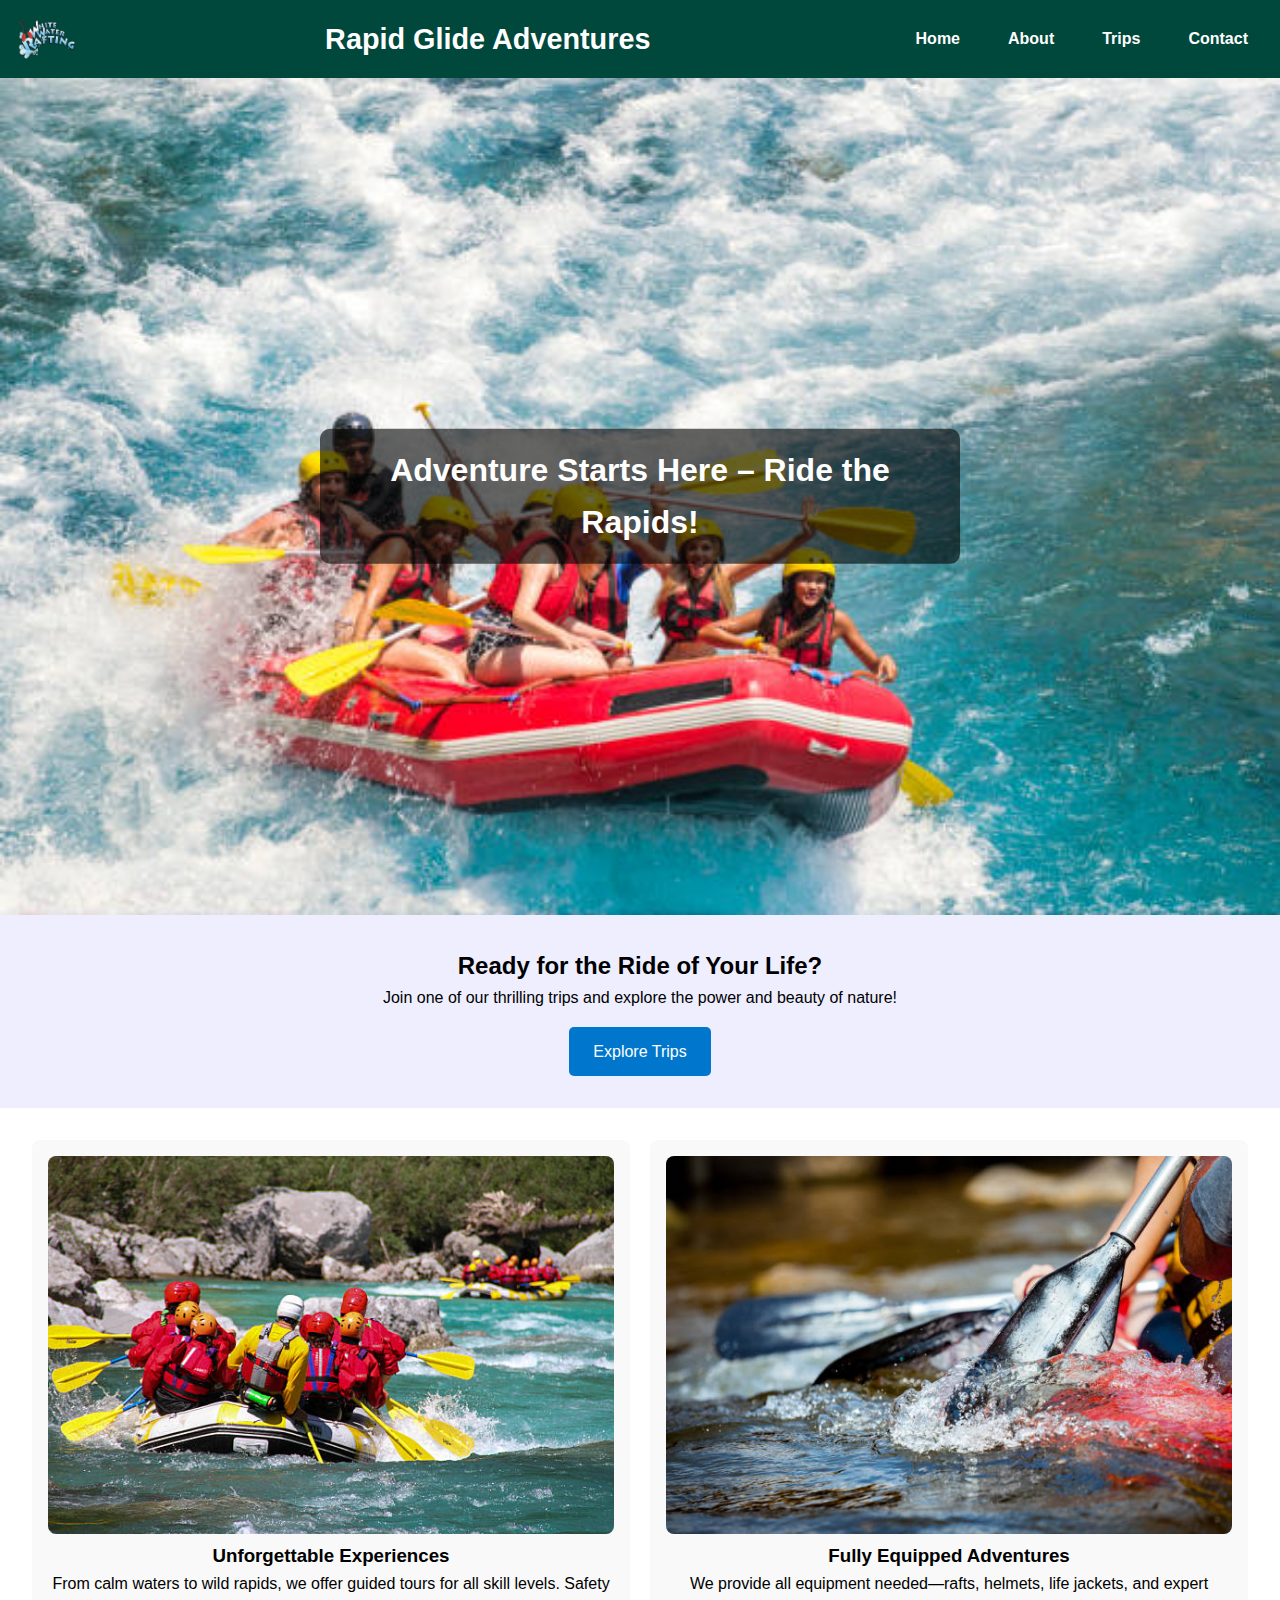
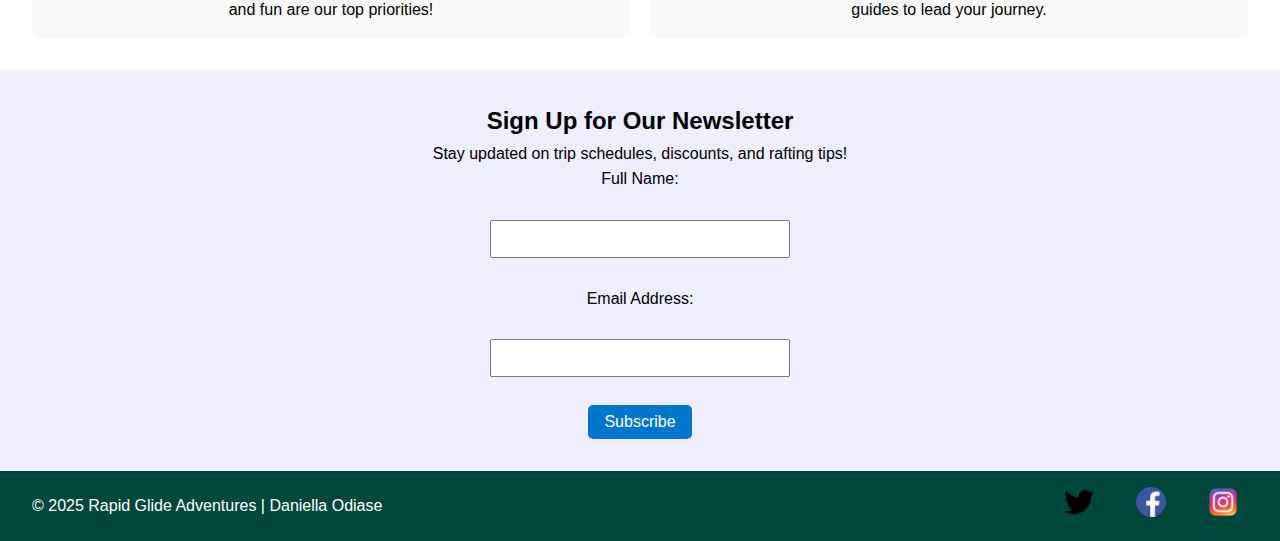
<file: wwr/images/wwr/index.html>
<!DOCTYPE html>
<html lang="en">
<head>
  <meta charset="UTF-8" />
  <meta name="viewport" content="width=device-width, initial-scale=1.0" />
  <title>Home | Rapid Glide Adventures</title>
  <meta name="description" content="Welcome to Rapid Glide Adventures - your destination for unforgettable whitewater rafting experiences.">
  <link rel="stylesheet" href="styles/rafting.css" />
</head>
<body>

  <!-- Header (same across all pages) -->
  <header>
    <img src="images/wwr-logo.png" alt="Rafting site logo" />
    <h1>Rapid Glide Adventures</h1>
    <nav>
      <ul>
        <li><a href="index.html">Home</a></li>
        <li><a href="about.html">About</a></li>
        <li><a href="trips.html">Trips</a></li>
        <li><a href="contact.html">Contact</a></li>
      </ul>
    </nav>
  </header>

  <!-- Hero Section -->
  <section class="hero">
    <img src="images/hero.jpg" alt="Rafting hero image" />
    <h2 class="hero-msg">Adventure Starts Here – Ride the Rapids!</h2>
  </section>

  <!-- Call to Action -->
  <section class="cta">
    <h2>Ready for the Ride of Your Life?</h2>
    <p>Join one of our thrilling trips and explore the power and beauty of nature!</p>
    <a class="button" href="trips.html">Explore Trips</a>
  </section>

  <!-- Grid Content Section -->
  <section class="grid-info">
    <div class="grid-item">
      <img src="images/rafting1.jpg" alt="Rafting group on the river" />
      <h3>Unforgettable Experiences</h3>
      <p>From calm waters to wild rapids, we offer guided tours for all skill levels. Safety and fun are our top priorities!</p>
    </div>
    <div class="grid-item">
      <img src="images/rafting2.jpg" alt="Rafting gear and preparation" />
      <h3>Fully Equipped Adventures</h3>
      <p>We provide all equipment needed—rafts, helmets, life jackets, and expert guides to lead your journey.</p>
    </div>
  </section>

  <!-- Newsletter Sign-Up -->
  <section class="newsletter">
    <h2>Sign Up for Our Newsletter</h2>
    <p>Stay updated on trip schedules, discounts, and rafting tips!</p>
    <form action="#" method="post">
      <label for="name">Full Name:</label>
      <input type="text" id="name" name="name" required />

      <label for="email">Email Address:</label>
      <input type="email" id="email" name="email" required />

      <button type="submit">Subscribe</button>
    </form>
  </section>

  <!-- Footer (same across all pages) -->
  <footer>
    <p>&copy; 2025 Rapid Glide Adventures | Daniella Odiase</p>
    <div class="socials">
      <a href="https://twitter.com"><img src="images/twitter.jpg" alt="Twitter" /></a>
      <a href="https://facebook.com"><img src="images/facebook.jpg" alt="Facebook" /></a>
      <a href="https://instagram.com"><img src="images/instagram.jpg" alt="Instagram" /></a>
    </div>
  </footer>

</body>
</html>
</file>
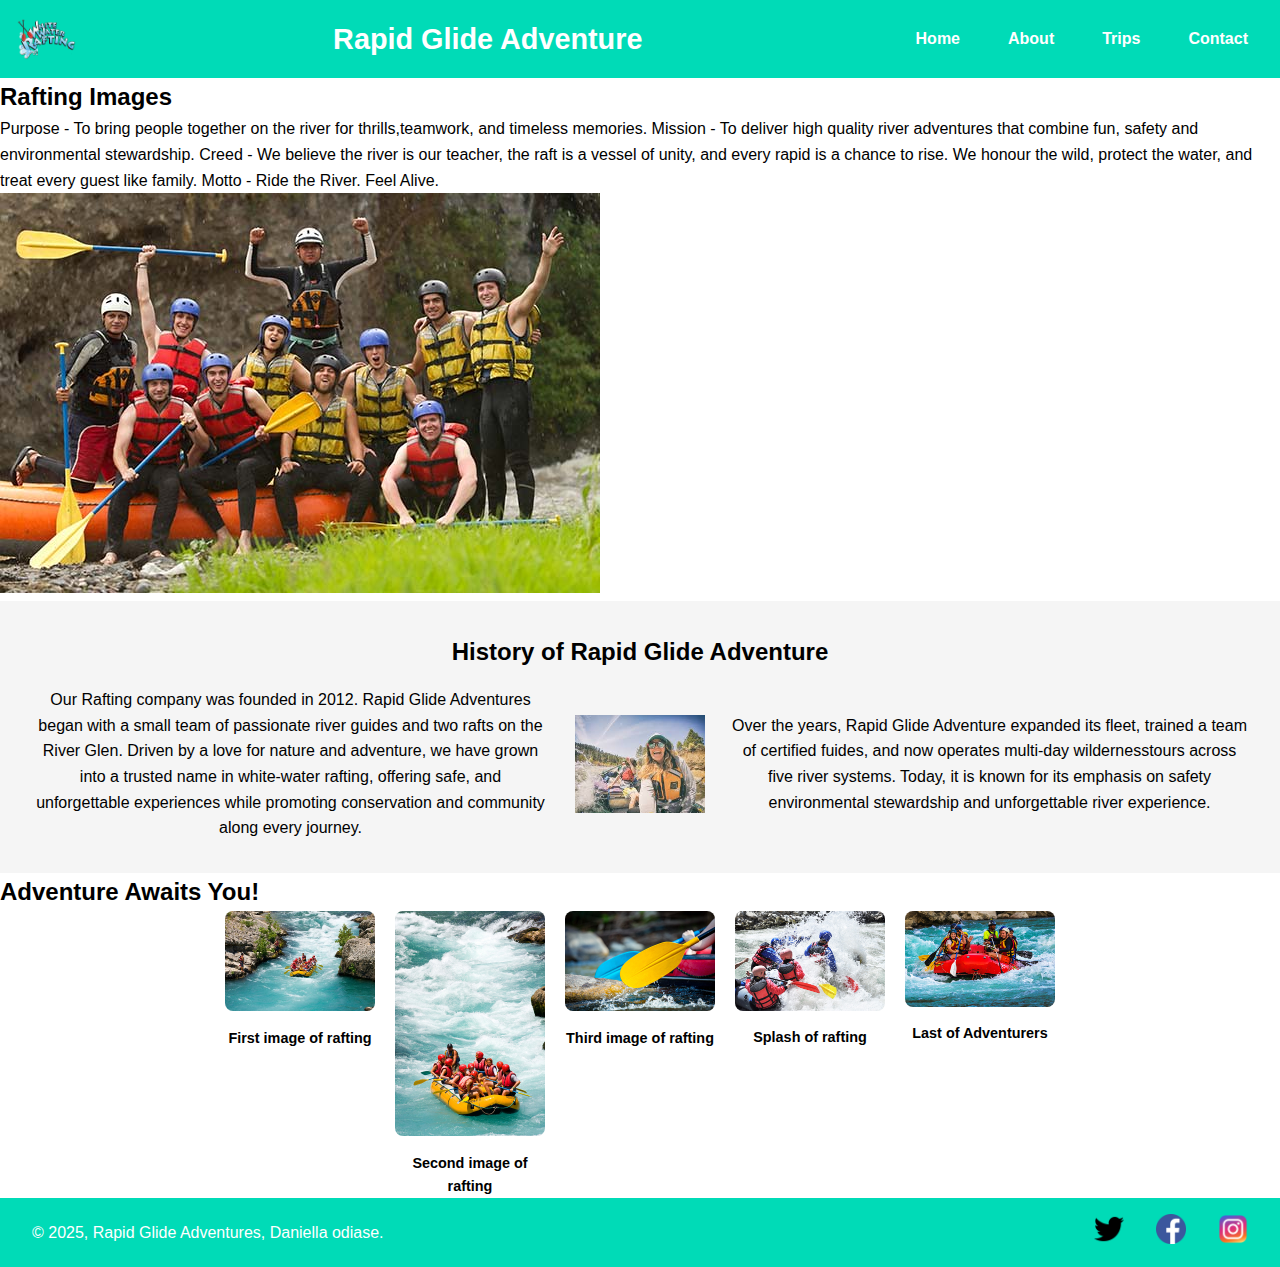
<file: wwr/about.html>
<!DOCTYPE html>
<html lang="en">
<head>
    <meta charset="UTF-8">
    <meta name="viewport" content="width=device-width, initial-scale=1.0">
    <meta name="author" content="Daniella Odiase">
    <meta name="description" content="Experience thrilling whitewater rafting 
    adventures with expert guides. Book your unforgettable river trip today.">
    <title>About Us | Rapid River Adventures</title>
    <link rel="stylesheet" href="styles/rafting.css">
</head>
<body>
 <header>
   <img src="images/wwr-logo.png " alt="Rafting site Logo">
   <h1>Rapid Glide Adventure</h1>
    <nav><ul>
        <li>
        <a href="index.html">Home</a></li>
        <li><a href="about.html">About</a></li>
        <li><a href="trips.html">Trips</a></li>
        <li><a href="contact.html">Contact</a></li>
        </ul>
    </nav>
 </header>   
 <main>
    <section class="client">
        <h2>Rafting Images</h2>
        <p>Purpose - To bring people together on the river for thrills,teamwork, and 
timeless memories.
Mission - To deliver high quality river adventures that combine fun, safety and 
environmental stewardship.
Creed - We believe the river is our teacher, the raft is a vessel of unity, and 
every rapid is a chance to rise. We honour the wild, protect the water, and treat 
every guest like family.
Motto - Ride the River. Feel Alive.
</p>
        <img src="images/raftingclients.jpg" alt="Rafting Images">
        </section>

<section class="history">
    <h2>History of Rapid Glide Adventure</h2>
    <div class="history-container">
    <p>Our Rafting company was founded in 2012. Rapid Glide Adventures began with a small team of 
        passionate river guides and two rafts on the River Glen. Driven by a love 
     for nature and adventure, we have grown into a trusted name in white-water 
        rafting, offering safe, and unforgettable experiences while promoting 
        conservation and community along every journey.</p>
        <img src="images/happyclient.jpeg" alt="Our History Image">
        <p>Over the years, Rapid Glide Adventure expanded its fleet, trained a team of
         certified fuides, and now operates multi-day wildernesstours across five river
         systems. Today, it is known for its emphasis on safety environmental 
         stewardship and unforgettable river experience.</p>
        </div>
</section>
       
<section class="Adventures">
    <h2>Adventure Awaits You!</h2>
    <div class="adventure-gallery">
    <figure>
    <img src="images/raftingimg.jpg" alt="first image of rafting" class="inline-img">
    <figcaption>First image of rafting</figcaption>
    </figure>
    <figure>
    <img src="images/raftingimgs.jpg" alt="second image of rafting">
    <figcaption> Second image of rafting</figcaption>
    </figure>
    <figure>
    <img src="images/raftingpad.jpg" alt="paddle of rafting">
    <figcaption> Third image of rafting</figcaption>
    </figure>
    <figure>
    <img src="images/raftingsplash.jpg" alt="splash of rafting">
    <figcaption> Splash of rafting</figcaption>
    </figure>
    <figure>
    <img src="images/rafting.jpg" alt="image of client">
    <figcaption>Last of Adventurers</figcaption>
    </figure>
    </div>
</section>
 </main>
 <footer>
    <p>© 2025, Rapid Glide Adventures, Daniella odiase. </p>
    <div class="socials">
        <a href="https://twitter.com">
            <img src="images/twitter.jpg" alt="twitter">
        </a>
        <a href="https://facebook.com">
            <img src="images/facebook.jpg" alt="facebook">
        </a>
        <a href="https://instagram.com">
            <img src="images/instagram.jpg" alt="instagram">
        </a>
        </div>
        
 </footer>
</body>
</html>
</file>
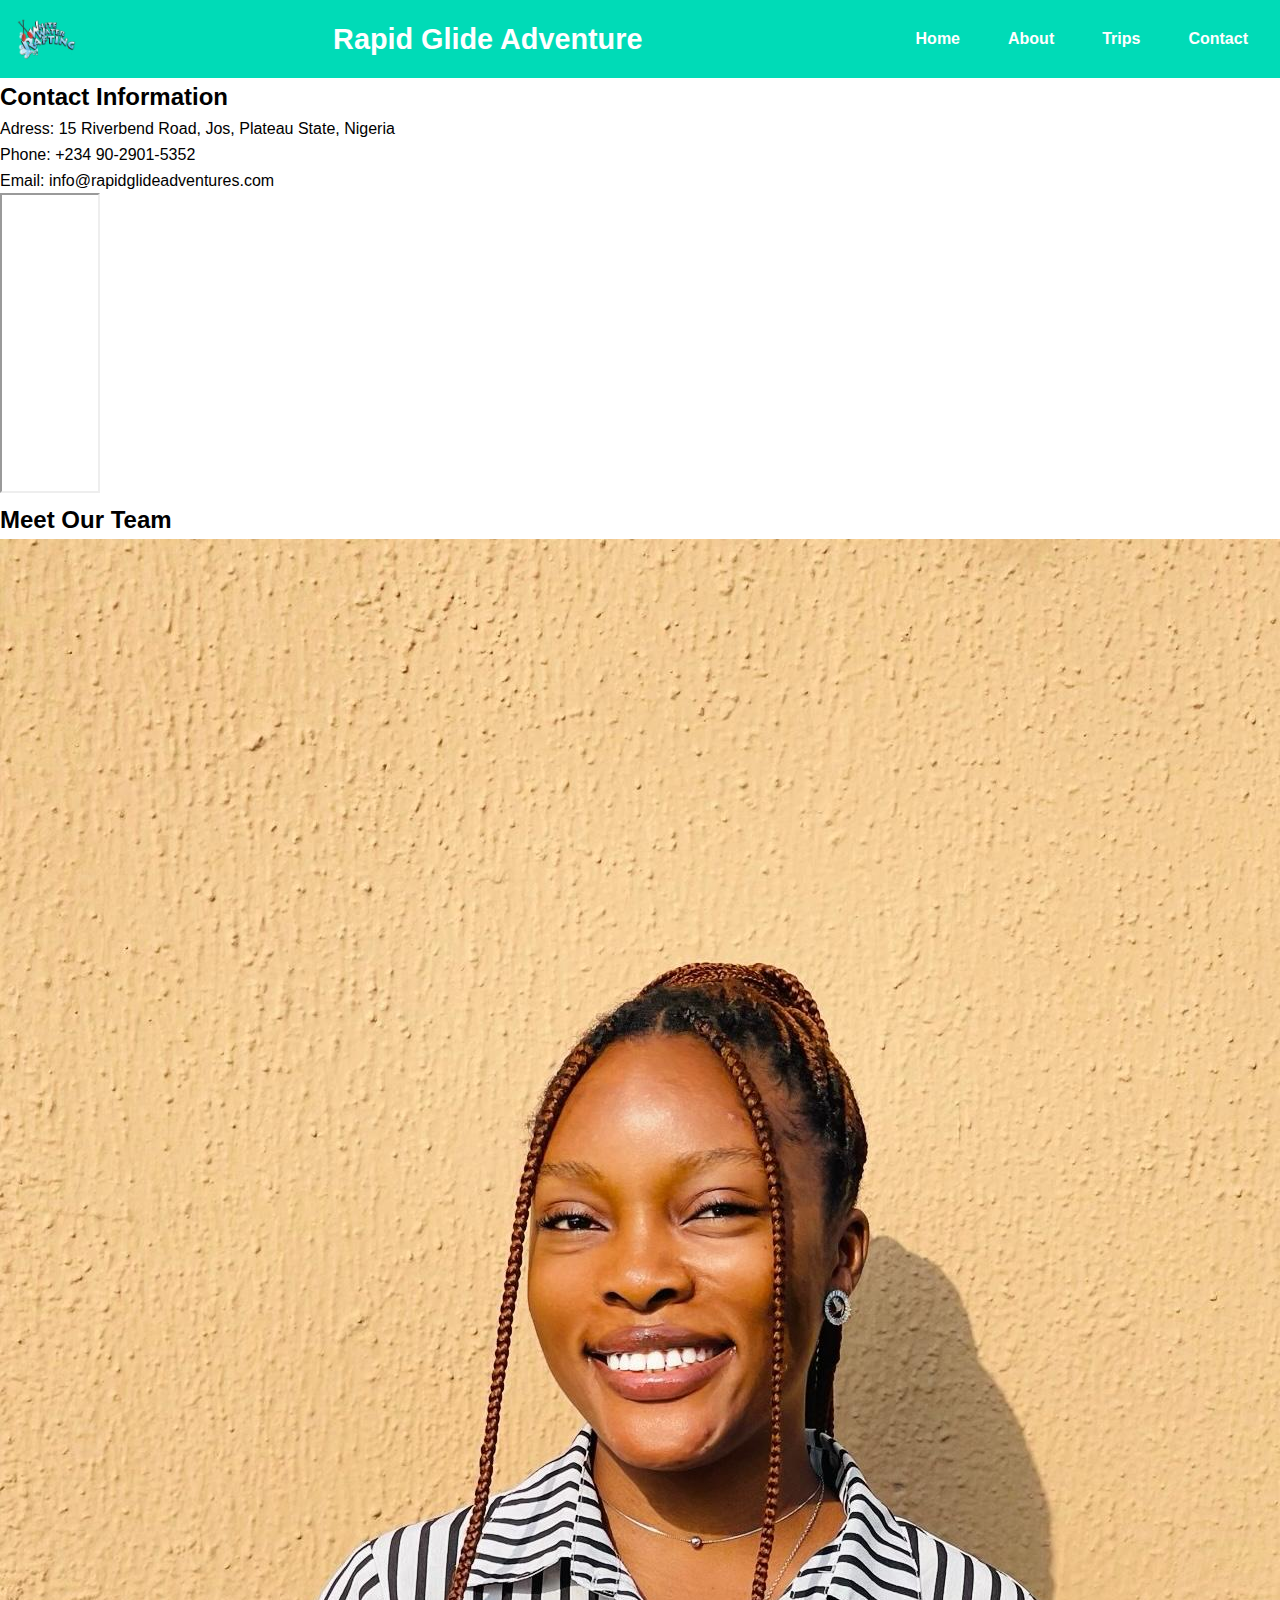
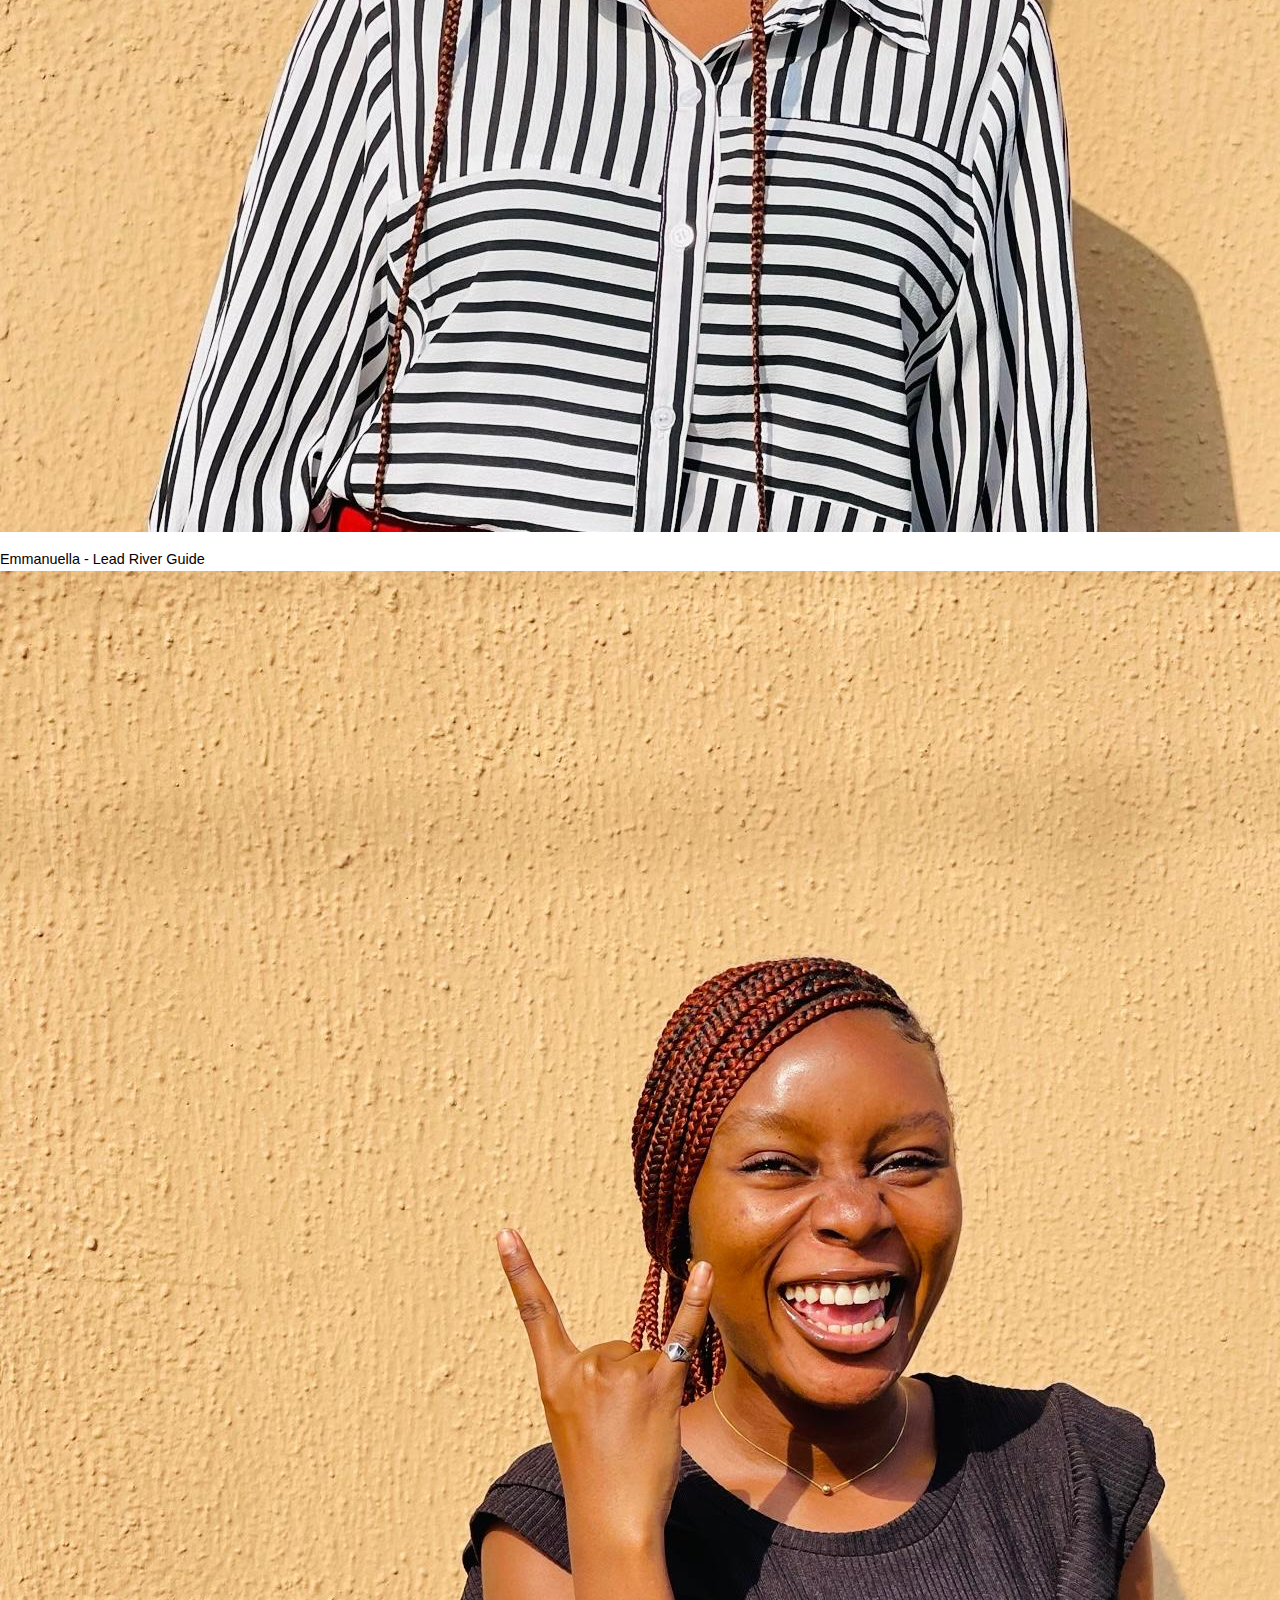
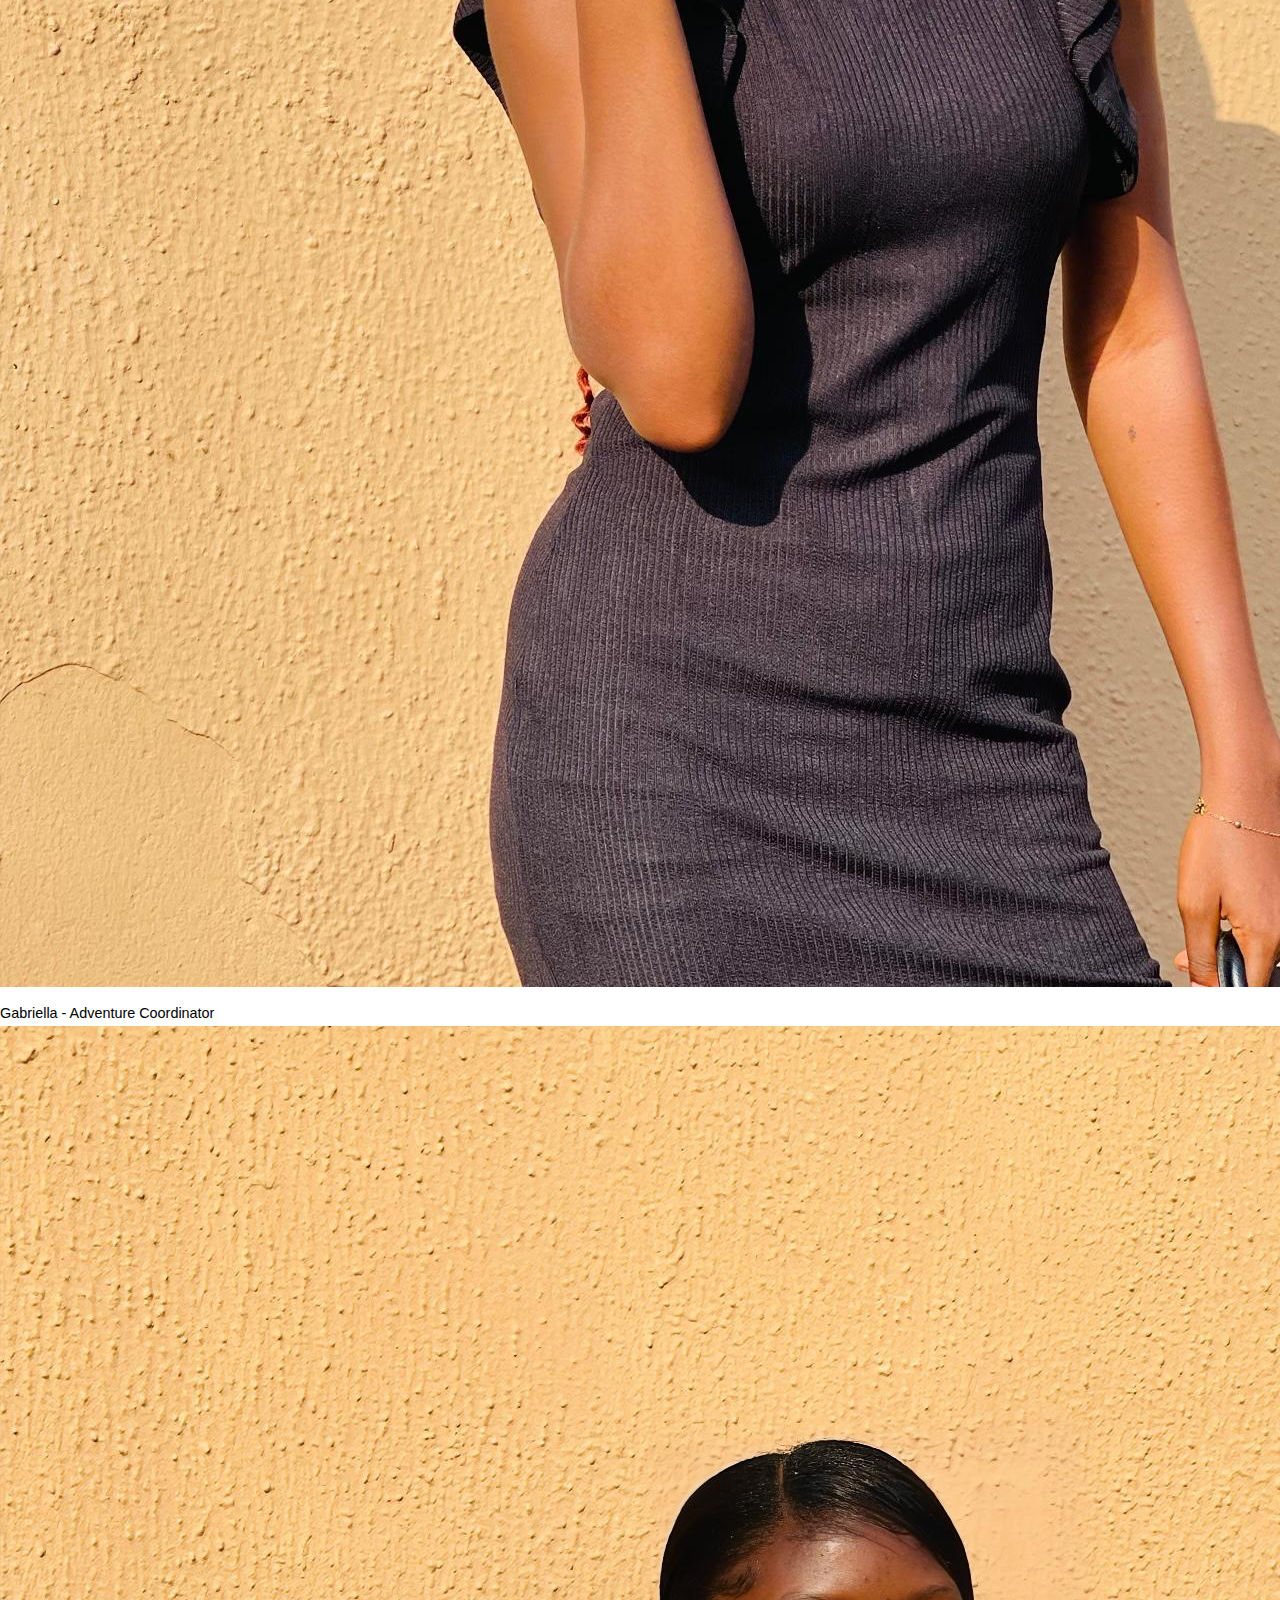
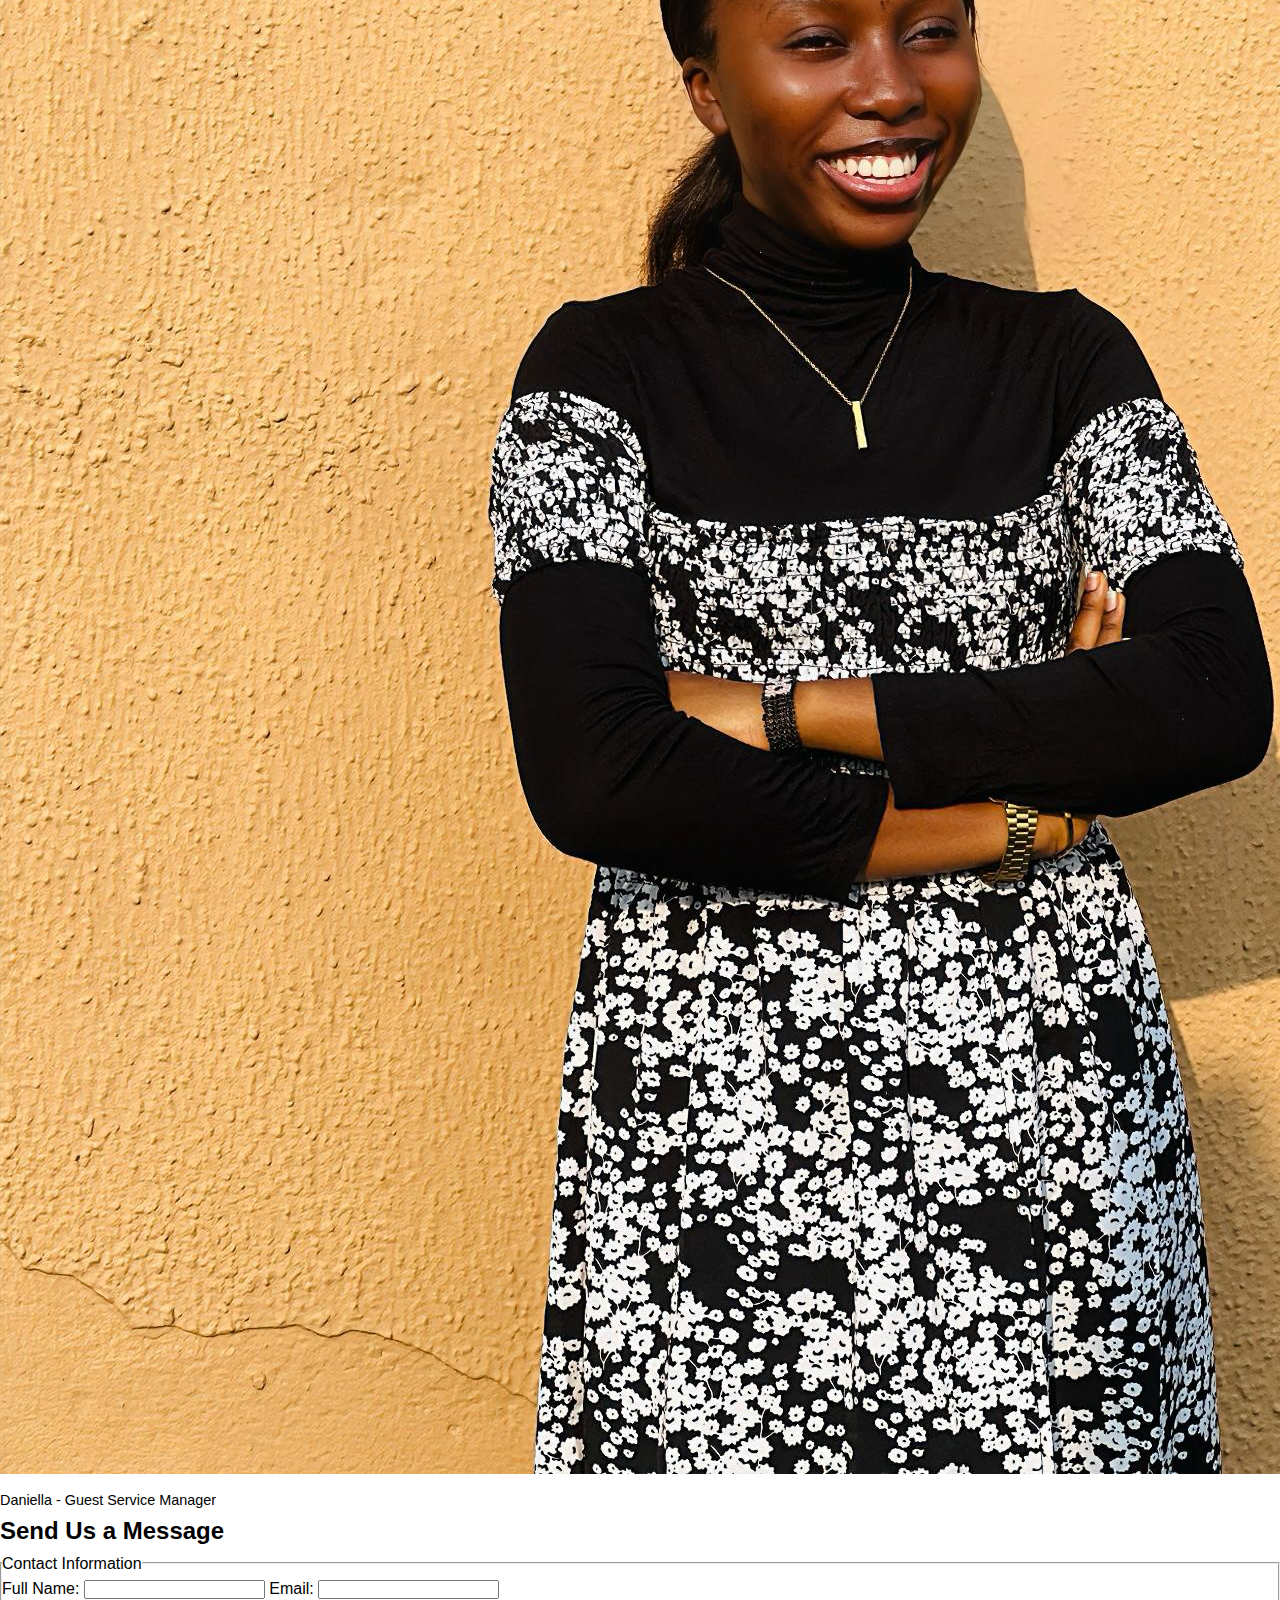
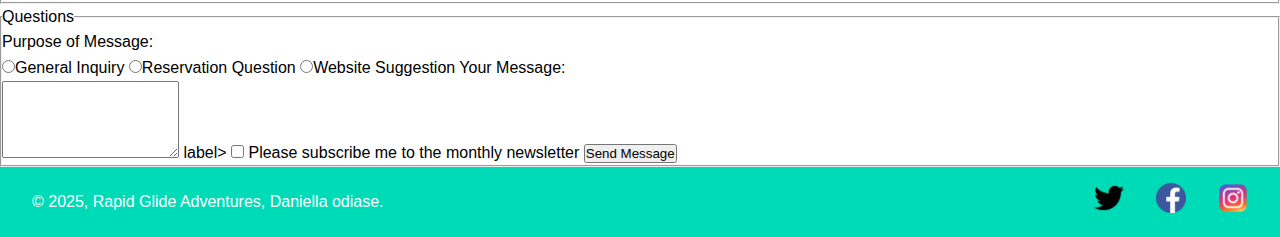
<file: wwr/contact.html>
<!DOCTYPE html>
<html lang="en">
<head>
    <meta charset="UTF-8">
    <meta name="viewport" content="width=device-width, initial-scale=1.0">
    <meta name="author" content="Daniella Odiase">
    <meta name="description" content="Get in touch with Rapid River Adventures. 
    Contact us for reservations, questions, or suggestions. We'd love to hear 
    from you.">
    <title>Contact Us | Rapid Glide Adventures</title>
    <link rel="stylesheet" href="styles/rafting.css">
</head>
<body>
 <header>
   <img src="images/wwr-logo.png " alt="Rafting site Logo">
   <h1>Rapid Glide Adventure</h1>
    <nav><ul>
        <li>
        <a href="index.html">Home</a></li>
        <li><a href="about.html">About</a></li>
        <li><a href="trips.html">Trips</a></li>
        <li><a href="contact.html">Contact</a></li>
        </ul>
    </nav>
 </header>   
 <main>
    <section class="contact-info">
        <h2>Contact Information</h2>
        <p>Adress: 15 Riverbend Road, Jos, Plateau State, Nigeria</p>
        <p>Phone: +234 90-2901-5352</p>
        <p>Email: info@rapidglideadventures.com</p>
        <iframe 
        src="https://www.google.com/maps/embed?pb=!1m18!1m12!1m3!1d3939.516631013196!2d8.857914275017244!3d9.896528190211515!2m3!1f0!2f0!3f0!3m2!1i1024!2i768!4f13.1!3m3!1m2!1s0x1053d12c5a2d3963%3A0x7f0c18e3b4db2f7c!2sJos%2C%20Nigeria!5e0!3m2!1sen!2sng!4v1718111111111"
        width="100"
        height="300">
    </iframe>
        </section>

        <section class="employee-profile">
            <h2>Meet Our Team</h2>
            <div class="profile">
                <figure class="center-image">
                    <img src="images/employee1.jpg" alt="Team  Member 1" class="profile-img"/>
                    <figcaption> Emmanuella - Lead River Guide</figcaption>
                </figure>
                <figure class="center-image"> 
                    <img src="images/employee2.jpg" alt="Team Member 2" class="profile-img"/>
                    <figcaption> Gabriella - Adventure Coordinator</figcaption>
                </figure>
                <figure class="center-image">
                    <img src="images/employee3.jpg" alt="Team Member 3" class="profile-img"/>
                    <figcaption>Daniella - Guest Service Manager</figcaption>
                </figure>
            </div>
        </section>

        <section class="contact-form">
            <h2>Send Us a Message</h2>
            <form action="#" method="post">
                <fieldset>
                    <legend>Contact Information</legend>

                    <label for="fullname">Full Name:</label>
                    <input type="text" id="fullname" name="fullname">

                    <label for="usermail">Email:</label>
                    <input type="email" id="usermail" name="usermail">
                </fieldset>

                <fieldset>
                    <legend>Questions</legend>
                    <p>Purpose of Message:</p>
                    <label>
                        <input type="radio" name="purpose" value="general">General Inquiry
                    </label>
                    <label>
                        <input type="radio" name="purpose" value="reservation">Reservation Question
                    </label>
                    <label>
                        <input type="radio" name="purpose" value="website">Website Suggestion
                    </label>

      <label for="message">Your Message:</label><br>
      <textarea id="message" name="message" rows="5" required></textarea>
                    label>
        <input type="checkbox" name="subscribe">
        Please subscribe me to the monthly newsletter
                </label>
      <button type="submit">Send Message</button>
    </fieldset>
            </form>
        </section>

 </main>
 <footer>
    <p>© 2025, Rapid Glide Adventures, Daniella odiase. </p>
    <div class="socials">
        <a href="https://twitter.com">
            <img src="images/twitter.jpg" alt="twitter">
        </a>
        <a href="https://facebook.com">
            <img src="images/facebook.jpg" alt="facebook">
        </a>
        <a href="https://instagram.com">
            <img src="images/instagram.jpg" alt="instagram">
        </a>
        </div>
        
 </footer>
</body>
</html>
</file>
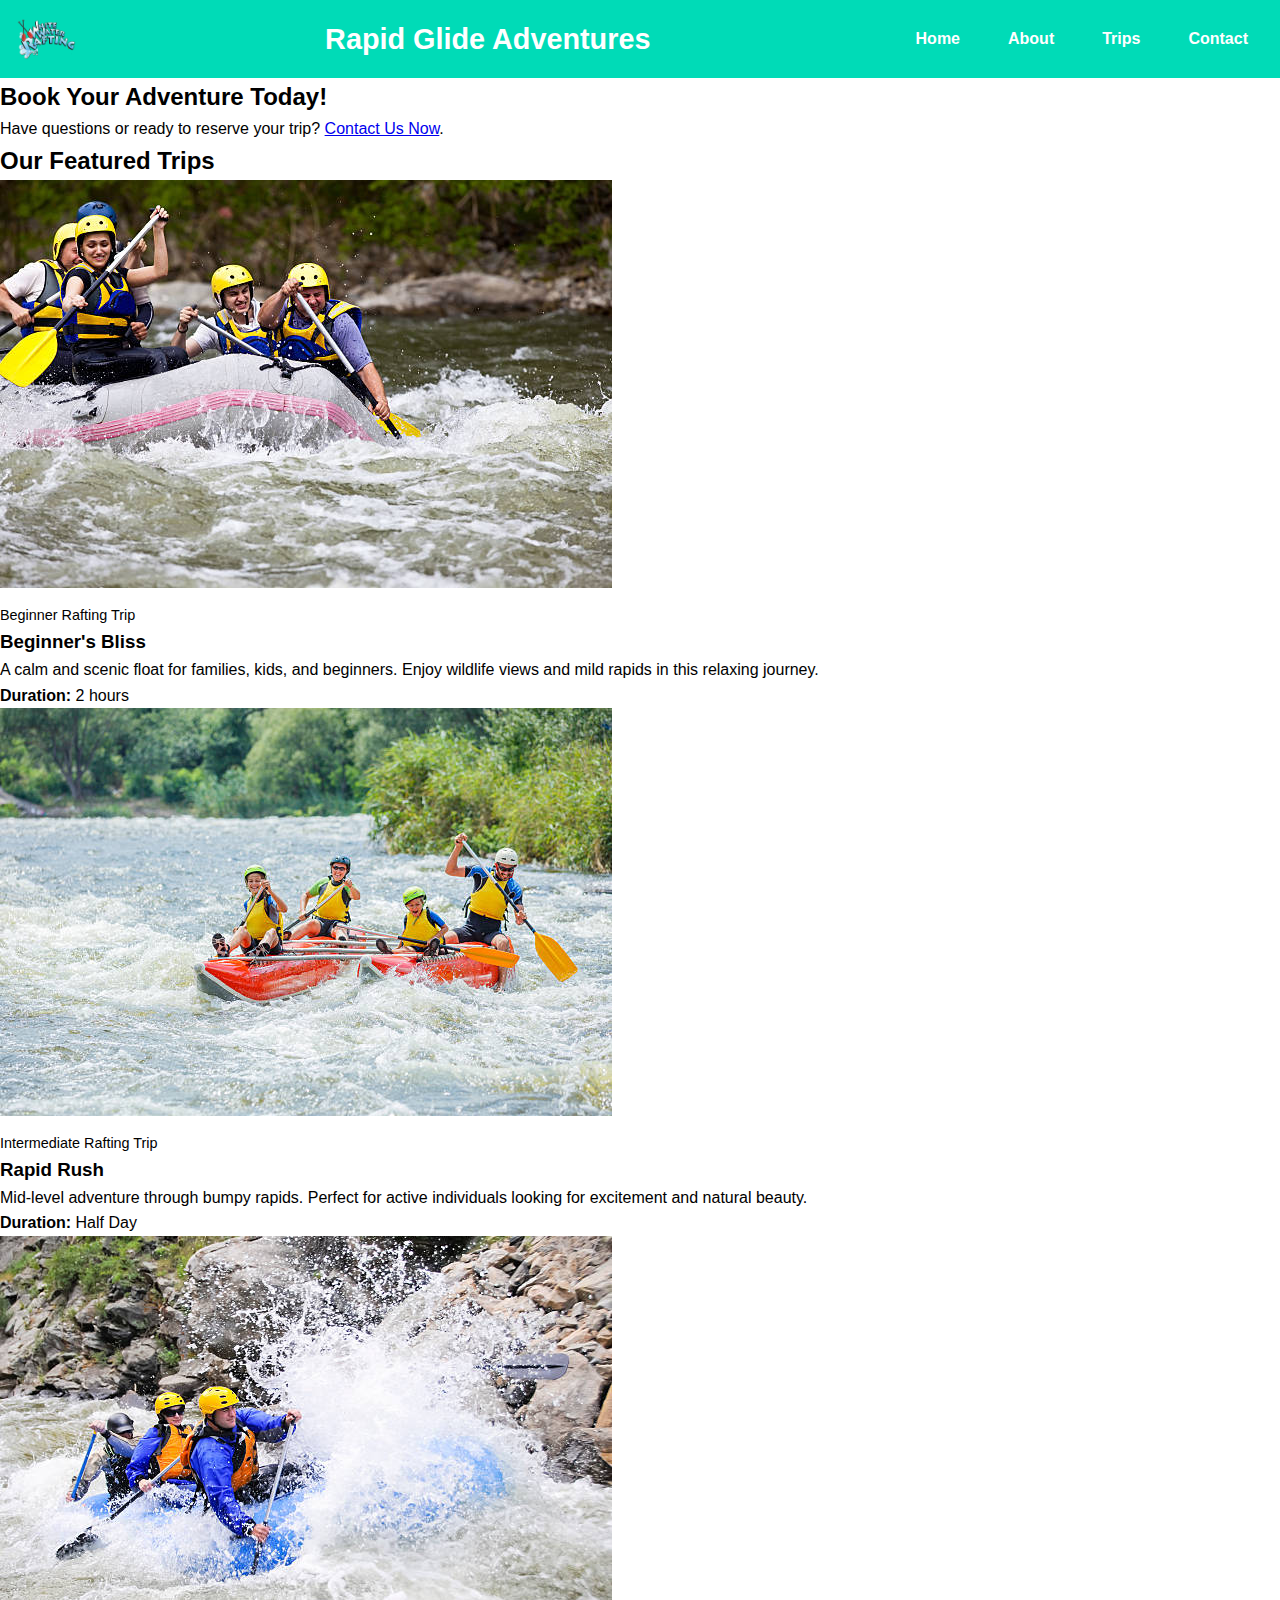
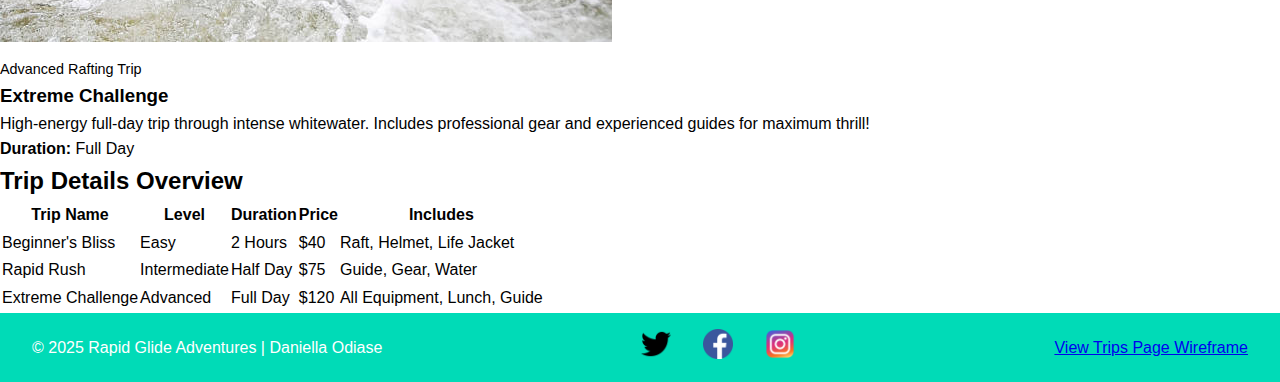
<file: wwr/trips.html>
<!DOCTYPE html>
<html lang="en">
<head>
  <meta charset="UTF-8" />
  <meta name="viewport" content="width=device-width, initial-scale=1.0" />
  <title>Trips | Rapid Glide Adventures</title>
  <meta name="description" content="Explore our whitewater rafting trips for all skill levels. Adventure awaits at Rapid Glide Adventures.">
  <link rel="stylesheet" href="styles/rafting.css" />
</head>
<body>

  <!-- Header and Navigation (same as other pages) -->
  <header>
    <img src="images/wwr-logo.png" alt="Rafting site logo" />
    <h1>Rapid Glide Adventures</h1>
    <nav>
      <ul>
        <li><a href="index.html">Home</a></li>
        <li><a href="about.html">About</a></li>
        <li><a href="trips.html">Trips</a></li>
        <li><a href="contact.html">Contact</a></li>
      </ul>
    </nav>
  </header>

  <!-- Main Content -->
  <main>

    <!-- Call to Action -->
    <section>
      <h2>Book Your Adventure Today!</h2>
      <p>Have questions or ready to reserve your trip? <a href="contact.html">Contact Us Now</a>.</p>
    </section>

    <!-- Trip Descriptions with Images -->
    <section class="trip-cards">
      <h2>Our Featured Trips</h2>

      <div class="trip">
        <img src="images/trip1.jpg" alt="Beginner rafting trip">
        <figcaption>Beginner Rafting Trip</figcaption>
        <div>
          <h3>Beginner's Bliss</h3>
          <p>A calm and scenic float for families, kids, and beginners. Enjoy wildlife views and mild rapids in this relaxing journey.</p>
          <p><strong>Duration:</strong> 2 hours</p>
        </div>
      </div>

      <div class="trip">
        <img src="images/trip2.jpg" alt="Intermediate rafting trip">
        <figcaption>Intermediate Rafting Trip</figcaption>
        <div>
          <h3>Rapid Rush</h3>
          <p>Mid-level adventure through bumpy rapids. Perfect for active individuals looking for excitement and natural beauty.</p>
          <p><strong>Duration:</strong> Half Day</p>
        </div>
      </div>

      <div class="trip">
        <img src="images/trip3.jpg" alt="Advanced rafting trip">
        <figcaption>Advanced Rafting Trip</figcaption>
        <div>
          <h3>Extreme Challenge</h3>
          <p>High-energy full-day trip through intense whitewater. Includes professional gear and experienced guides for maximum thrill!</p>
          <p><strong>Duration:</strong> Full Day</p>
        </div>
      </div>
    </section>

    <!-- Table of Trips -->
    <section>
      <h2>Trip Details Overview</h2>
      <table>
        <thead>
          <tr>
            <th>Trip Name</th>
            <th>Level</th>
            <th>Duration</th>
            <th>Price</th>
            <th>Includes</th>
          </tr>
        </thead>
        <tbody>
          <tr>
            <td>Beginner's Bliss</td>
            <td>Easy</td>
            <td>2 Hours</td>
            <td>$40</td>
            <td>Raft, Helmet, Life Jacket</td>
          </tr>
          <tr>
            <td>Rapid Rush</td>
            <td>Intermediate</td>
            <td>Half Day</td>
            <td>$75</td>
            <td>Guide, Gear, Water</td>
          </tr>
          <tr>
            <td>Extreme Challenge</td>
            <td>Advanced</td>
            <td>Full Day</td>
            <td>$120</td>
            <td>All Equipment, Lunch, Guide</td>
          </tr>
        </tbody>
      </table>
    </section>

  </main>

  <!-- Footer with Wireframe Link -->
  <footer>
    <p>&copy; 2025 Rapid Glide Adventures | Daniella Odiase</p>
    <div class="socials">
      <a href="https://twitter.com"><img src="images/twitter.jpg" alt="Twitter"></a>
      <a href="https://facebook.com"><img src="images/facebook.jpg" alt="Facebook"></a>
      <a href="https://instagram.com"><img src="images/instagram.jpg" alt="Instagram"></a>
    </div>
    <p><a href="images/tripswireframe.jpg" target="_blank">View Trips Page Wireframe</a></p>
  </footer>

</body>
</html>
</file>
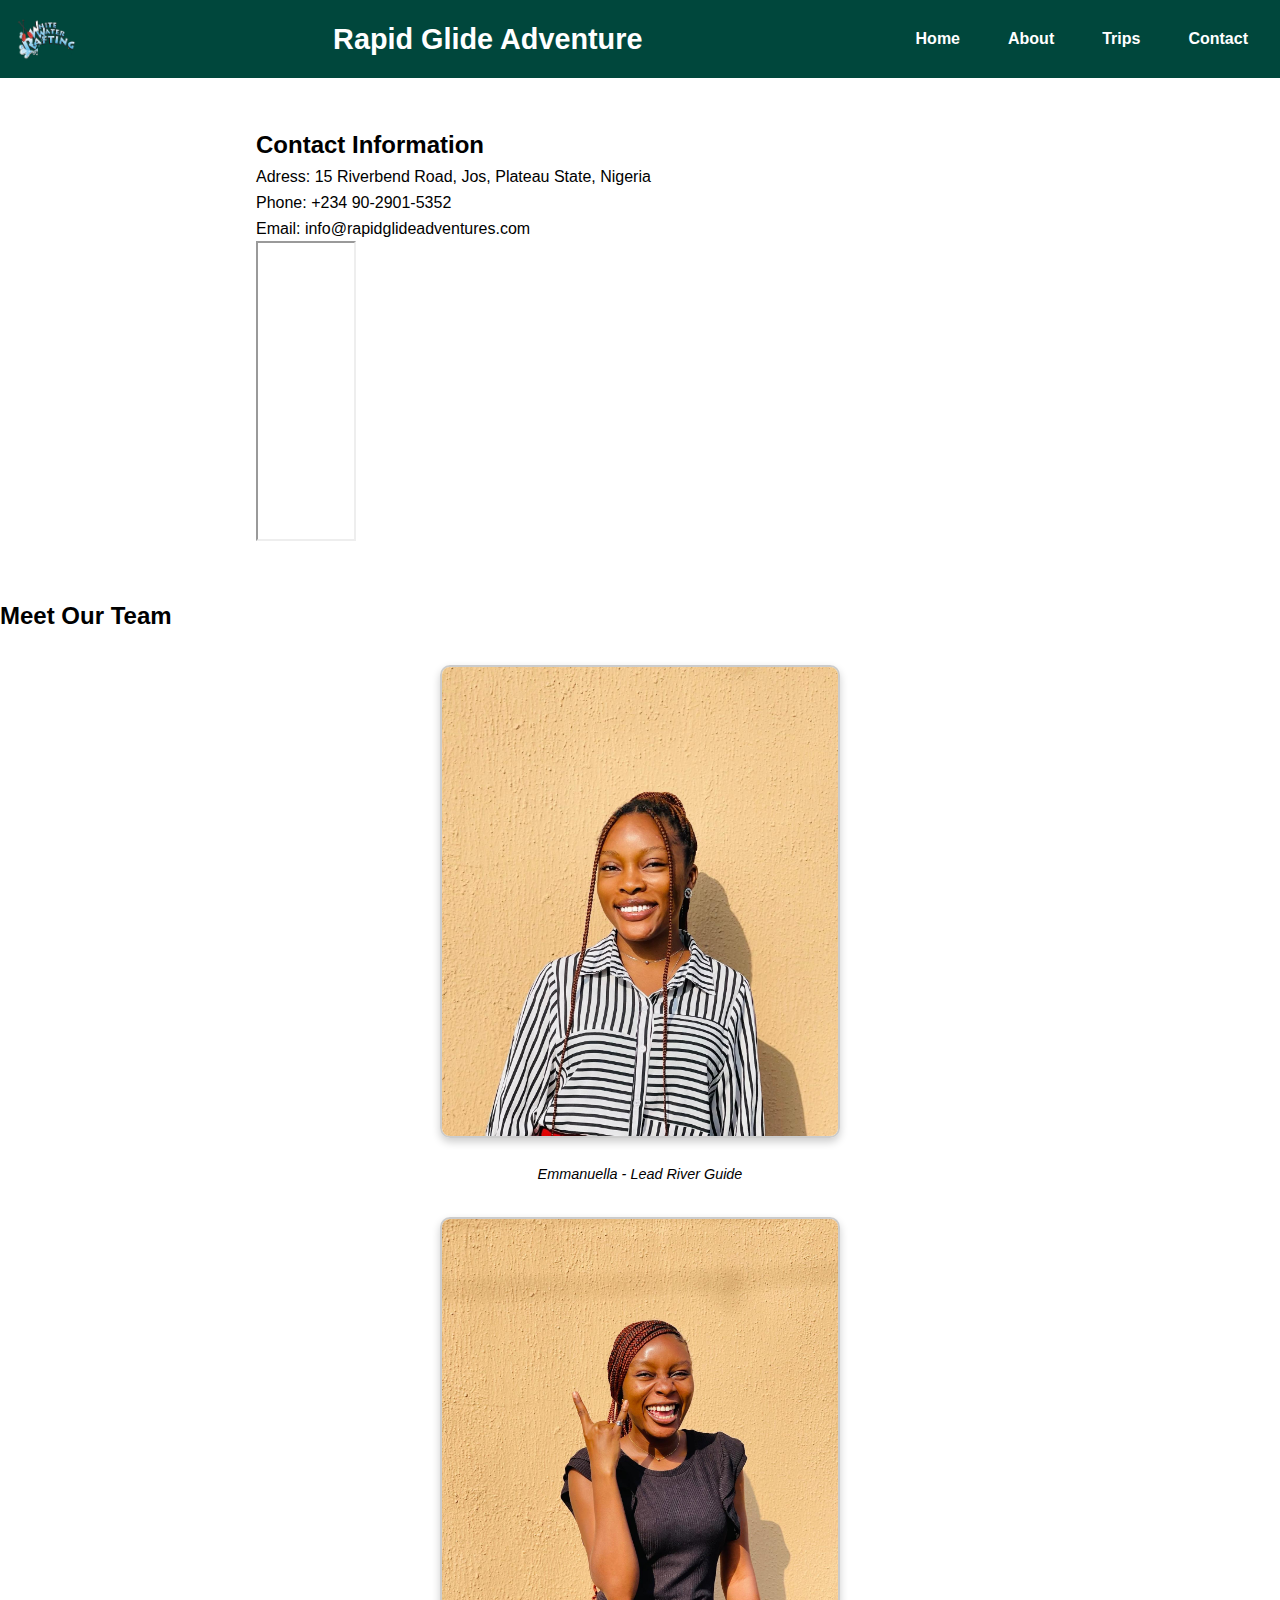
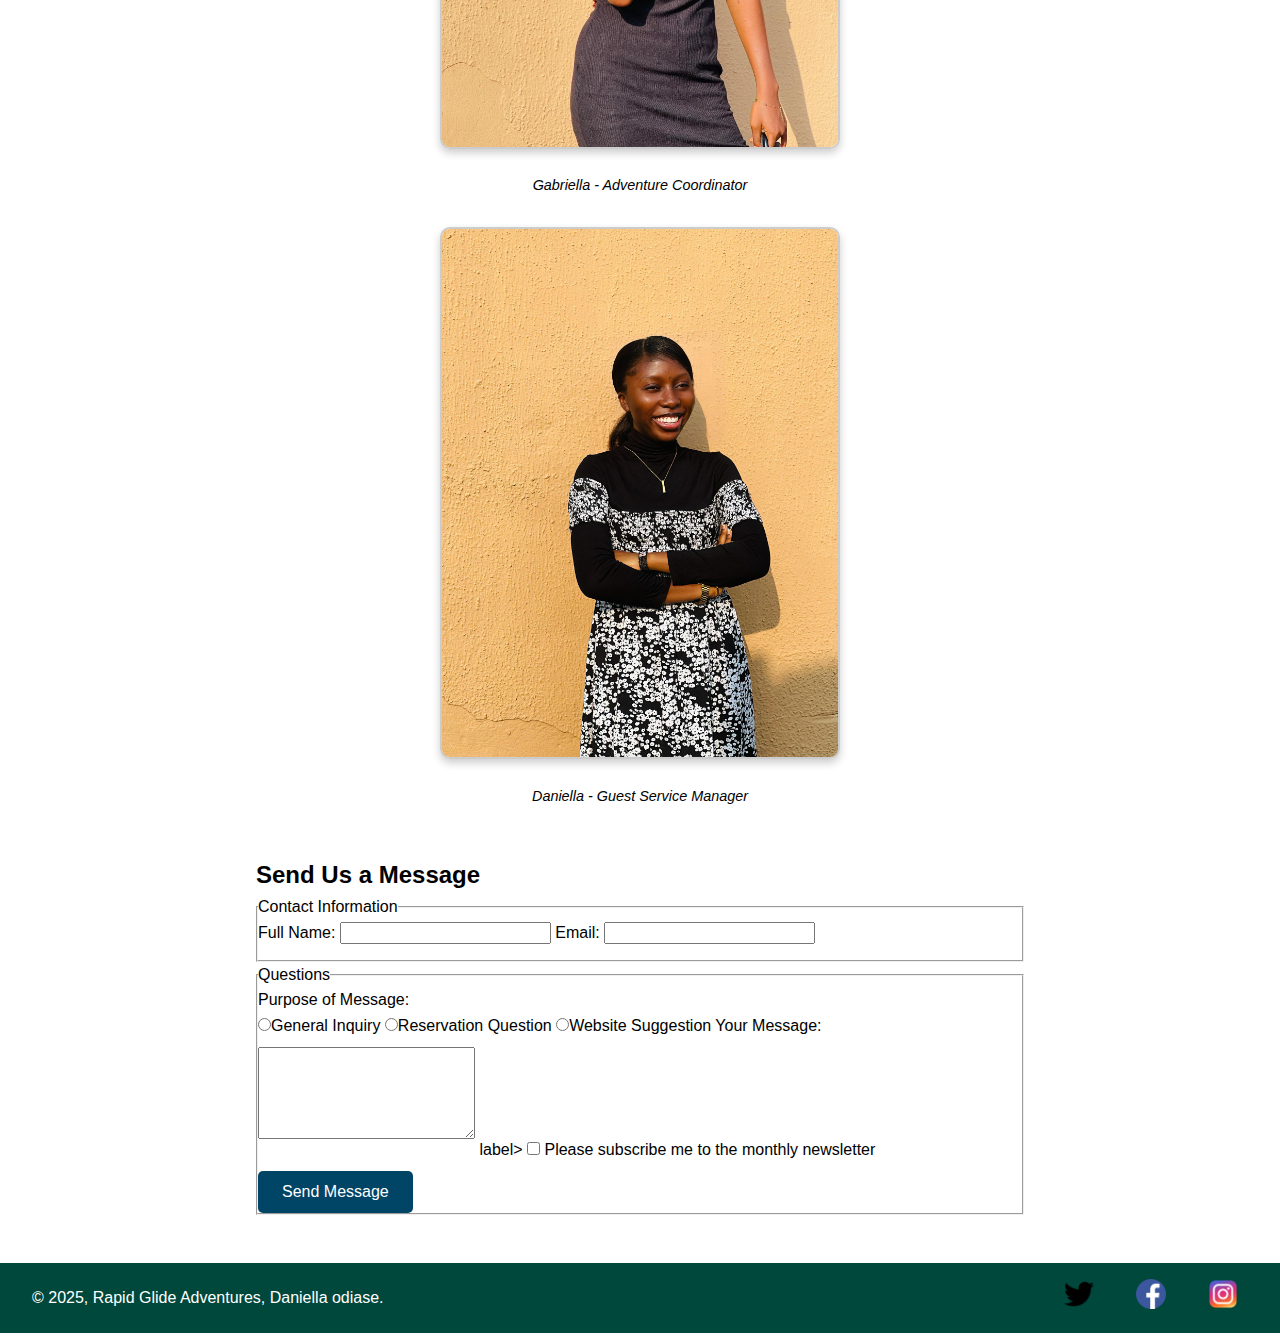
<file: wwr/images/wwr/contact.html>
<!DOCTYPE html>
<html lang="en">
<head>
    <meta charset="UTF-8">
    <meta name="viewport" content="width=device-width, initial-scale=1.0">
    <meta name="author" content="Daniella Odiase">
    <meta name="description" content="Get in touch with Rapid River Adventures. 
    Contact us for reservations, questions, or suggestions. We'd love to hear 
    from you.">
    <title>Contact Us | Rapid Glide Adventures</title>
    <link rel="stylesheet" href="styles/rafting.css">
</head>
<body>
 <header>
   <img src="images/wwr-logo.png " alt="Rafting site Logo">
   <h1>Rapid Glide Adventure</h1>
    <nav><ul>
        <li>
        <a href="index.html">Home</a></li>
        <li><a href="about.html">About</a></li>
        <li><a href="trips.html">Trips</a></li>
        <li><a href="contact.html">Contact</a></li>
        </ul>
    </nav>
 </header>   
 <main>
    <section class="contact-info">
        <h2>Contact Information</h2>
        <p>Adress: 15 Riverbend Road, Jos, Plateau State, Nigeria</p>
        <p>Phone: +234 90-2901-5352</p>
        <p>Email: info@rapidglideadventures.com</p>
        <iframe 
        src="https://www.google.com/maps/embed?pb=!1m18!1m12!1m3!1d3939.516631013196!2d8.857914275017244!3d9.896528190211515!2m3!1f0!2f0!3f0!3m2!1i1024!2i768!4f13.1!3m3!1m2!1s0x1053d12c5a2d3963%3A0x7f0c18e3b4db2f7c!2sJos%2C%20Nigeria!5e0!3m2!1sen!2sng!4v1718111111111"
        width="100"
        height="300">
    </iframe>
        </section>

        <section class="employee-profile">
            <h2>Meet Our Team</h2>
            <div class="profile">
                <figure class="center-image">
                    <img src="images/employee1.jpg" alt="Team  Member 1" class="profile-img">
                    <figcaption> Emmanuella - Lead River Guide</figcaption>
                </figure>
                <figure class="center-image"> 
                    <img src="images/employee2.jpg" alt="Team Member 2" class="profile-img">
                    <figcaption> Gabriella - Adventure Coordinator</figcaption>
                </figure>
                <figure class="center-image">
                    <img src="images/employee3.jpg" alt="Team Member 3" class="profile-img">
                    <figcaption>Daniella - Guest Service Manager</figcaption>
                </figure>
            </div>
        </section>

        <section class="contact-form">
            <h2>Send Us a Message</h2>
            <form action="#" method="post">
                <fieldset>
                    <legend>Contact Information</legend>

                    <label for="fullname">Full Name:</label>
                    <input type="text" id="fullname" name="fullname">

                    <label for="usermail">Email:</label>
                    <input type="email" id="usermail" name="usermail">
                </fieldset>

                <fieldset>
                    <legend>Questions</legend>
                    <p>Purpose of Message:</p>
                    <label>
                        <input type="radio" name="purpose" value="general">General Inquiry
                    </label>
                    <label>
                        <input type="radio" name="purpose" value="reservation">Reservation Question
                    </label>
                    <label>
                        <input type="radio" name="purpose" value="website">Website Suggestion
                    </label>

      <label for="message">Your Message:</label><br>
      <textarea id="message" name="message" rows="5" required></textarea>
                    label>
        <input type="checkbox" name="subscribe">
        Please subscribe me to the monthly newsletter
      <button type="submit">Send Message</button>
    </fieldset>
            </form>
        </section>

 </main>
 <footer>
    <p>© 2025, Rapid Glide Adventures, Daniella odiase. </p>
    <div class="socials">
        <a href="https://twitter.com">
            <img src="images/twitter.jpg" alt="twitter">
        </a>
        <a href="https://facebook.com">
            <img src="images/facebook.jpg" alt="facebook">
        </a>
        <a href="https://instagram.com">
            <img src="images/instagram.jpg" alt="instagram">
        </a>
        </div>
        
 </footer>
</body>
</html>
</file>
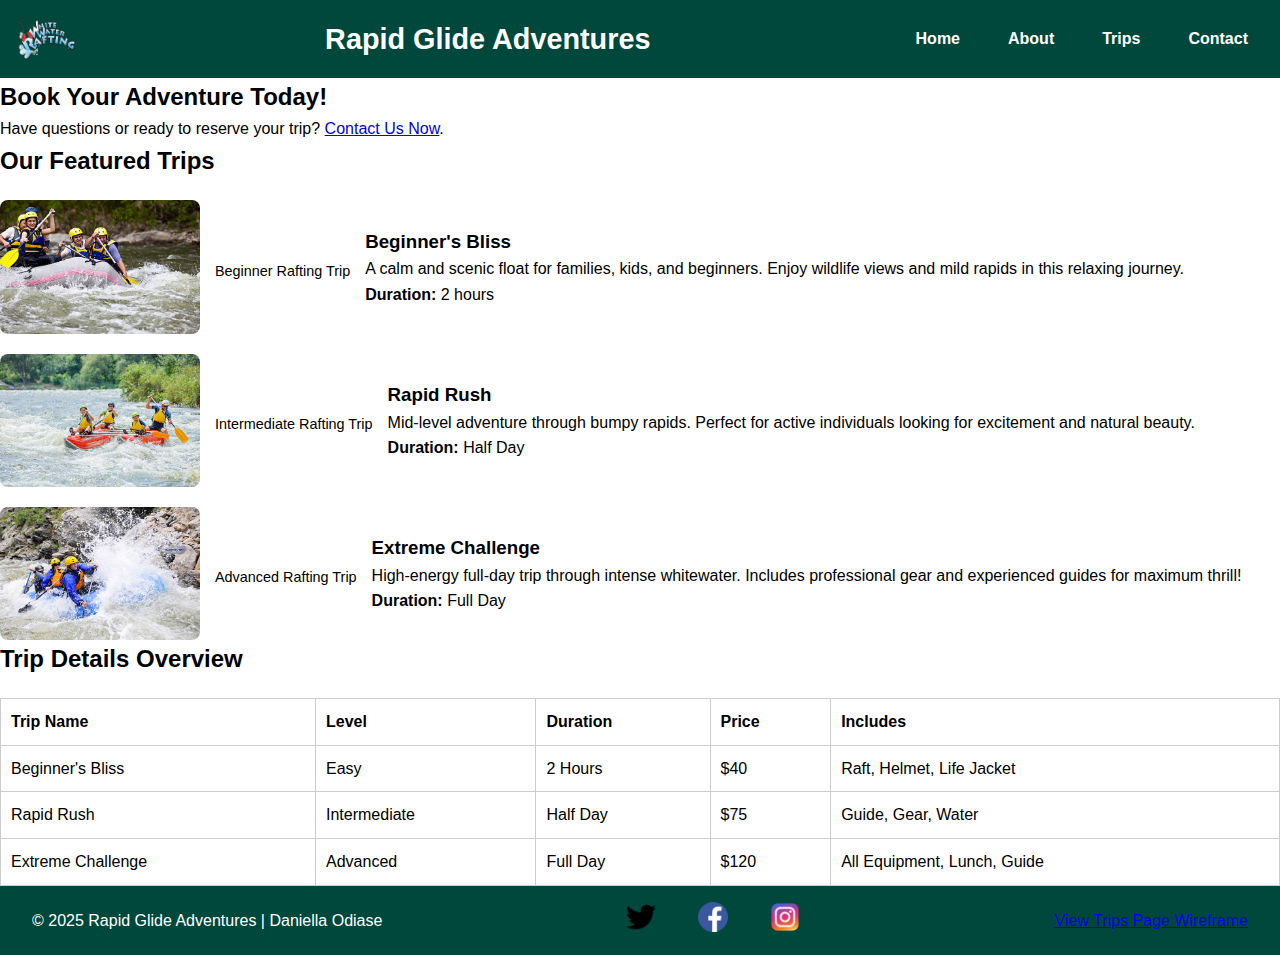
<file: wwr/images/wwr/trips.html>
<!DOCTYPE html>
<html lang="en">
<head>
  <meta charset="UTF-8" />
  <meta name="viewport" content="width=device-width, initial-scale=1.0" />
  <title>Trips | Rapid Glide Adventures</title>
  <meta name="description" content="Explore our whitewater rafting trips for all skill levels. Adventure awaits at Rapid Glide Adventures.">
  <link rel="stylesheet" href="styles/rafting.css" />
</head>
<body>

  <!-- Header and Navigation (same as other pages) -->
  <header>
    <img src="images/wwr-logo.png" alt="Rafting site logo" />
    <h1>Rapid Glide Adventures</h1>
    <nav>
      <ul>
        <li><a href="index.html">Home</a></li>
        <li><a href="about.html">About</a></li>
        <li><a href="trips.html">Trips</a></li>
        <li><a href="contact.html">Contact</a></li>
      </ul>
    </nav>
  </header>

  <!-- Main Content -->
  <main>

    <!-- Call to Action -->
    <section>
      <h2>Book Your Adventure Today!</h2>
      <p>Have questions or ready to reserve your trip? <a href="contact.html">Contact Us Now</a>.</p>
    </section>

    <!-- Trip Descriptions with Images -->
    <section class="trip-cards">
      <h2>Our Featured Trips</h2>

      <div class="trip">
        <img src="images/trip1.jpg" alt="Beginner rafting trip">
        <figcaption>Beginner Rafting Trip</figcaption>
        <div>
          <h3>Beginner's Bliss</h3>
          <p>A calm and scenic float for families, kids, and beginners. Enjoy wildlife views and mild rapids in this relaxing journey.</p>
          <p><strong>Duration:</strong> 2 hours</p>
        </div>
      </div>

      <div class="trip">
        <img src="images/trip2.jpg" alt="Intermediate rafting trip">
        <figcaption>Intermediate Rafting Trip</figcaption>
        <div>
          <h3>Rapid Rush</h3>
          <p>Mid-level adventure through bumpy rapids. Perfect for active individuals looking for excitement and natural beauty.</p>
          <p><strong>Duration:</strong> Half Day</p>
        </div>
      </div>

      <div class="trip">
        <img src="images/trip3.jpg" alt="Advanced rafting trip">
        <figcaption>Advanced Rafting Trip</figcaption>
        <div>
          <h3>Extreme Challenge</h3>
          <p>High-energy full-day trip through intense whitewater. Includes professional gear and experienced guides for maximum thrill!</p>
          <p><strong>Duration:</strong> Full Day</p>
        </div>
      </div>
    </section>

    <!-- Table of Trips -->
    <section>
      <h2>Trip Details Overview</h2>
      <table>
        <thead>
          <tr>
            <th>Trip Name</th>
            <th>Level</th>
            <th>Duration</th>
            <th>Price</th>
            <th>Includes</th>
          </tr>
        </thead>
        <tbody>
          <tr>
            <td>Beginner's Bliss</td>
            <td>Easy</td>
            <td>2 Hours</td>
            <td>$40</td>
            <td>Raft, Helmet, Life Jacket</td>
          </tr>
          <tr>
            <td>Rapid Rush</td>
            <td>Intermediate</td>
            <td>Half Day</td>
            <td>$75</td>
            <td>Guide, Gear, Water</td>
          </tr>
          <tr>
            <td>Extreme Challenge</td>
            <td>Advanced</td>
            <td>Full Day</td>
            <td>$120</td>
            <td>All Equipment, Lunch, Guide</td>
          </tr>
        </tbody>
      </table>
    </section>

  </main>

  <!-- Footer with Wireframe Link -->
  <footer>
    <p>&copy; 2025 Rapid Glide Adventures | Daniella Odiase</p>
    <div class="socials">
      <a href="https://twitter.com"><img src="images/twitter.jpg" alt="Twitter"></a>
      <a href="https://facebook.com"><img src="images/facebook.jpg" alt="Facebook"></a>
      <a href="https://instagram.com"><img src="images/instagram.jpg" alt="Instagram"></a>
    </div>
    <p><a href="images/trips-wireframe.jpg" target="_blank">View Trips Page Wireframe</a></p>
  </footer>

</body>
</html>
</file>
<file: wwr/images/wwr/styles/rafting.css>
/* General Styles */
body {
  font-family: Arial, sans-serif;
  margin: 0;
  padding: 0;
  line-height: 1.6;
}

h1, h2 {
  margin: 0;
}

/* Header using CSS Grid */
header {
  display: grid;
  grid-template-columns: auto 1fr auto;
  align-items: center;
  padding: 1rem;
  background-color: #00473c;
  color: white;
}

header img {
  height: auto;
  width: 60px;
}

header h1 {
  text-align: center;
  font-size: 1.8rem;
}

nav ul {
  display: flex;
  gap: 1rem;
  list-style: none;
  margin: 0;
  padding: 0;
}

nav a {
  color: white;
  text-decoration: none;
  font-weight: bold;
  padding: 0.5rem 1rem;
  border-radius: 5px
}

/* Hero Section */
.hero img {
  width: 100%;
  height: auto;
  display: block;
}

/* History Section */
.history {
  padding: 2rem;
  background-color: #f5f5f5;
  text-align: center;
}

.history h2 {
  text-align: center;
  margin-bottom: 1rem;
}

.history-container {
  display: grid;
  grid-template-columns: 1fr auto 1fr;
  gap: 1rem;
  align-items: center;
  margin-top: 1rem;
}

.history-container img {
  width: 150px;
  height: auto;
  padding: 10px;
  border-radius: 8px;
}

/* Adventures Section */
.adventures {
  padding: 2rem;
  background-color: #fff;
}

.adventures h2 {
  text-align: center;
  margin-bottom: 1.5rem;
}

.adventure-gallery {
  display: flex;
  overflow-x: auto;
  grid-template-columns: 150px 150px 150px;
  grid-auto-flow: column;
  gap: 20px;
  justify-content: center;
  flex-wrap: wrap;
}

.adventure-gallery figure {
  flex: 0 0 auto;
  text-align: center;
  width: 150px;
}

.adventure-gallery img {
  width: 100%;
  height: auto;
  border-radius: 8px;
}

.adventure-gallery figcaption {
  margin-top: 0.5rem;
  font-weight: bold;
}

figcaption{
  margin-top: 0.5rem;
  font-size: 0.9rem;
}

/* Footer Section */
footer {
  display: flex;
  justify-content: space-between;
  align-items: center;
  padding: 1rem 2rem;
  background-color: #00473c;
  color: white;
}

footer .socials {
  display: flex;
  gap: 2rem;
}

footer .socials img {
  height: 30px;
  width: auto;
}
*{
  margin: 0;
  padding: 0;
  box-sizing: border-box;
}

.contact-info, .employee-profiles, .contact-form {
    margin: 2rem auto;
    padding: 1rem;
    max-width: 800px;
}

.employee-profiles .profiles {
    display: flex;
    justify-content: space-around;
    flex-wrap: wrap;
    gap: 1rem;
}

.employee-profiles img {
    width: 150px;
    height: 150px;
    object-fit: cover;
    border-radius: 50%;
}
.center-image {
  text-align: center;
  margin: 20px auto;
}

.center-image figcaption {
  margin-top: 8px;
  font-style: italic;
  text-align: center;
}
.profile-img {
  width: 400px;        /* Adjust size */
  border-radius: 10px; /* Rounded corners */
  box-shadow: 0 4px 8px rgba(0, 0, 0, 0.2); /* Light shadow */
  border: 2px solid #ccc; /* Light grey border */
  margin: 10px;        /* Space around the image */
}

form {
    display: flex;
    flex-direction: column;
}

form label, form input, form textarea {
    margin-bottom: 1rem;
    font-size: 1rem;
}

button[type="submit"] {
    background-color: #004466;
    color: white;
    padding: 0.75rem 1.5rem;
    border: none;
    font-size: 1rem;
    cursor: pointer;
    border-radius: 5px;
}

.trip-cards {
  display: flex;
  flex-direction: column;
  gap: 20px;
}

.trip {
  display: flex;
  gap: 15px;
  align-items: center;
}

.trip img {
  width: 200px;
  height: auto;
  border-radius: 8px;
}

table {
  width: 100%;
  border-collapse: collapse;
  margin-top: 20px;
}

table th, table td {
  padding: 10px;
  border: 1px solid #ccc;
  text-align: left;
}

.socials img {
  width: 30px;
  margin-right: 10px;
}

/* Hero Section */
.hero {
  position: relative;
}

.hero img {
  width: 100%;
  height: auto;
  display: block;
}

.hero-msg {
  position: absolute;
  top: 50%;
  left: 50%;
  transform: translate(-50%, -50%);
  color: white;
  font-size: 2rem;
  background: rgba(0, 0, 0, 0.6);
  padding: 1rem;
  border-radius: 10px;
  text-align: center;
}

/* Call to Action */
.cta {
  text-align: center;
  padding: 2rem;
  background-color: #eef;
}

.cta .button {
  display: inline-block;
  margin-top: 1rem;
  padding: 0.75rem 1.5rem;
  background-color: #0077cc;
  color: white;
  text-decoration: none;
  border-radius: 5px;
}

/* Grid Info Section */
.grid-info {
  display: grid;
  grid-template-columns: repeat(auto-fit, minmax(300px, 1fr));
  gap: 20px;
  padding: 2rem;
}

.grid-item {
  background-color: #f9f9f9;
  padding: 1rem;
  border-radius: 8px;
  text-align: center;
}

.grid-item img {
  width: 100%;
  height: auto;
  border-radius: 8px;
}

/* Newsletter */
.newsletter {
  background-color: #eef;
  padding: 2rem;
  text-align: center;
}

.newsletter form {
  display: flex;
  flex-direction: column;
  align-items: center;
  gap: 0.75rem;
  max-width: 400px;
  margin: 0 auto;
}

.newsletter input {
  padding: 0.5rem;
  width: 100%;
  max-width: 300px;
}

.newsletter button {
  padding: 0.5rem 1rem;
  background-color: #0077cc;
  color: white;
  border: none;
  border-radius: 5px;
}
</file>
<file: wwr/styles/rafting.css>
/* General Styles */
body {
  font-family: Arial, sans-serif;
  margin: 0;
  padding: 0;
  line-height: 1.6;
}

h1, h2 {
  margin: 0;
}

/* Header using CSS Grid */
header {
  display: grid;
  grid-template-columns: auto 1fr auto;
  align-items: center;
  padding: 1rem;
  background-color: #00dbb7;
  color: white;
}

header img {
  height: auto;
  width: 60px;
}

header h1 {
  text-align: center;
  font-size: 1.8rem;
}

nav ul {
  display: flex;
  gap: 1rem;
  list-style: none;
  margin: 0;
  padding: 0;
}

nav a {
  color: white;
  text-decoration: none;
  font-weight: bold;
  padding: 0.5rem 1rem;
  border-radius: 5px
}

/* Hero Section */
.hero img {
  width: 100%;
  height: auto;
  display: block;
}

/* History Section */
.history {
  padding: 2rem;
  background-color: #f5f5f5;
  text-align: center;
}

.history h2 {
  text-align: center;
  margin-bottom: 1rem;
}

.history-container {
  display: grid;
  grid-template-columns: 1fr auto 1fr;
  gap: 1rem;
  align-items: center;
  margin-top: 1rem;
}

.history-container img {
  width: 150px;
  height: auto;
  padding: 10px;
  border-radius: 8px;
}

/* Adventures Section */
.adventures {
  padding: 2rem;
  background-color: #fff;
}

.adventures h2 {
  text-align: center;
  margin-bottom: 1.5rem;
}

.adventure-gallery {
  display: flex;
  overflow-x: auto;
  grid-template-columns: 150px 150px 150px;
  grid-auto-flow: column;
  gap: 20px;
  justify-content: center;
  flex-wrap: wrap;
}

.adventure-gallery figure {
  flex: 0 0 auto;
  text-align: center;
  width: 150px;
}

.adventure-gallery img {
  width: 100%;
  height: auto;
  border-radius: 8px;
}

.adventure-gallery figcaption {
  margin-top: 0.5rem;
  font-weight: bold;
}

figcaption{
  margin-top: 0.5rem;
  font-size: 0.9rem;
}

/* Footer Section */
footer {
  display: flex;
  justify-content: space-between;
  align-items: center;
  padding: 1rem 2rem;
  background-color: #00dbb7;
  color: white;
}

footer .socials {
  display: flex;
  gap: 2rem;
}

footer .socials img {
  height: 30px;
  width: auto;
}
* {
  margin: 0;
  padding: 0;
  box-sizing: border-box;
}
</file>
